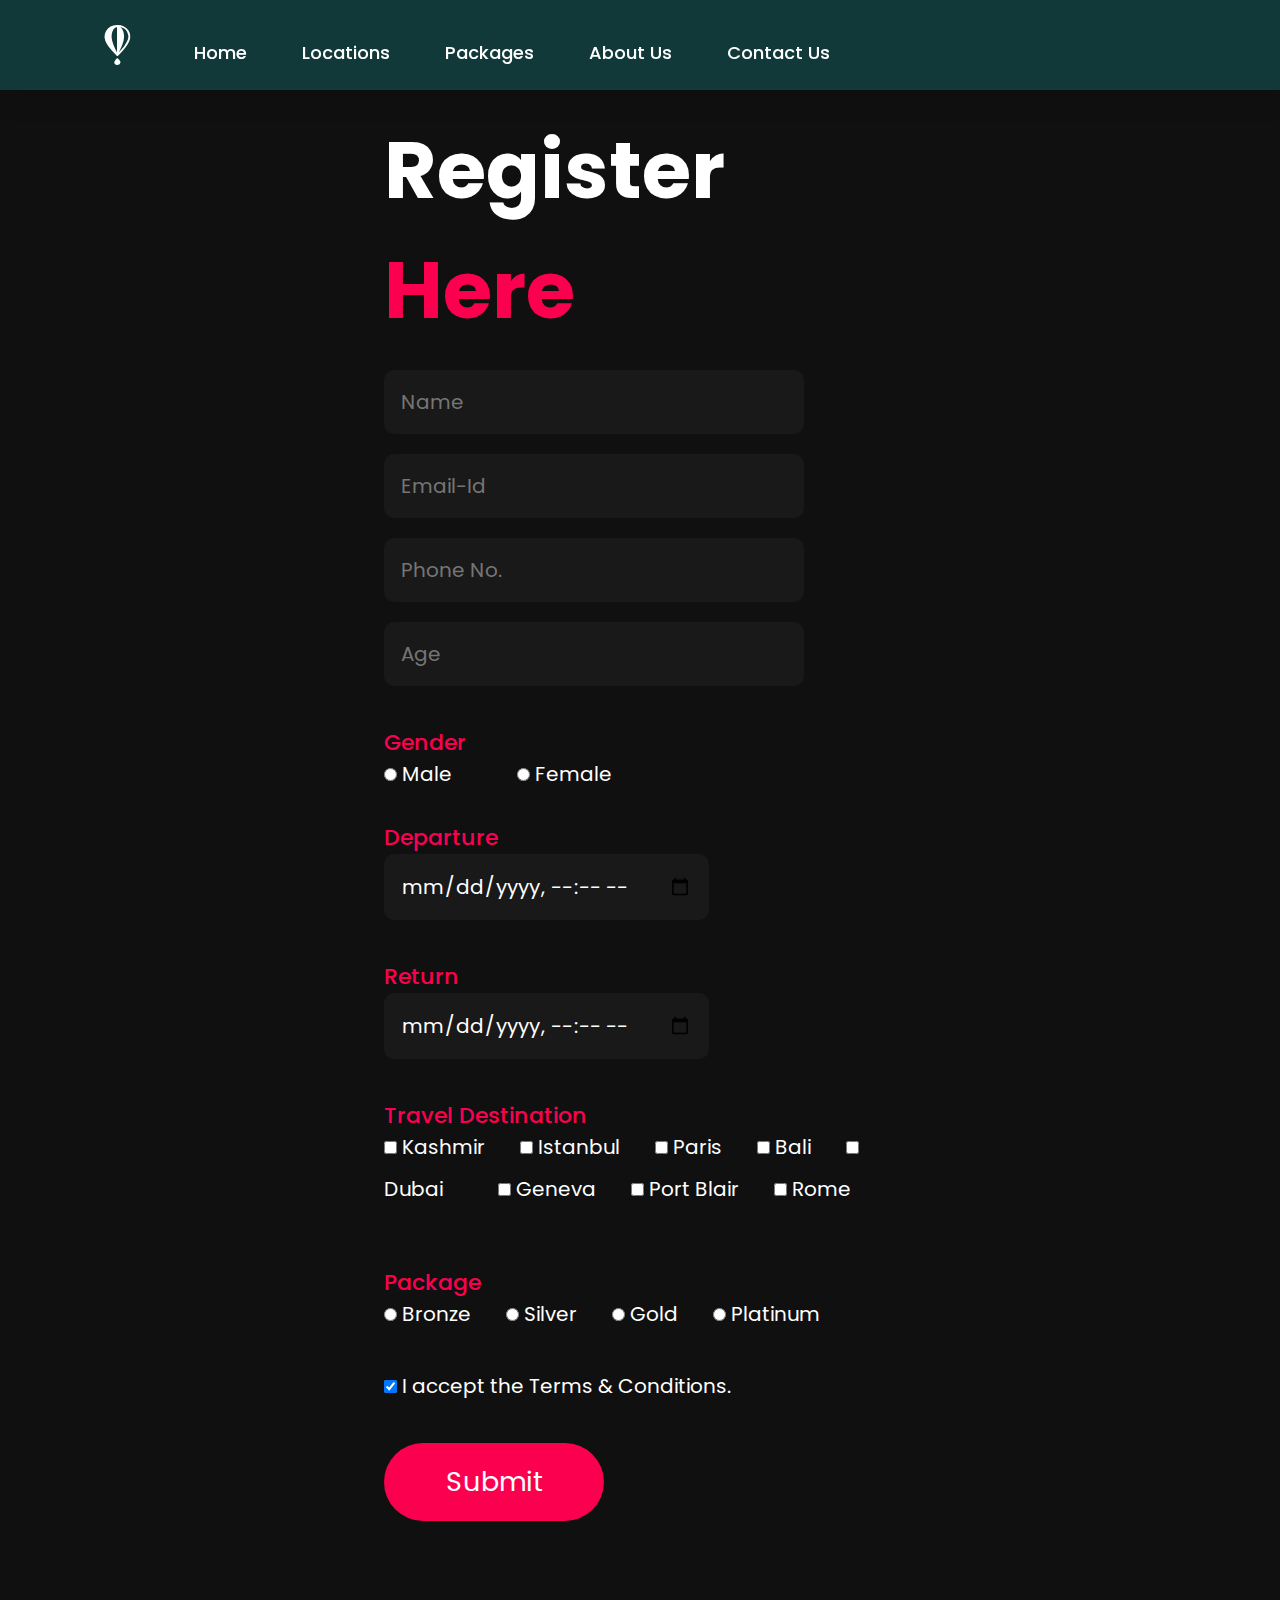
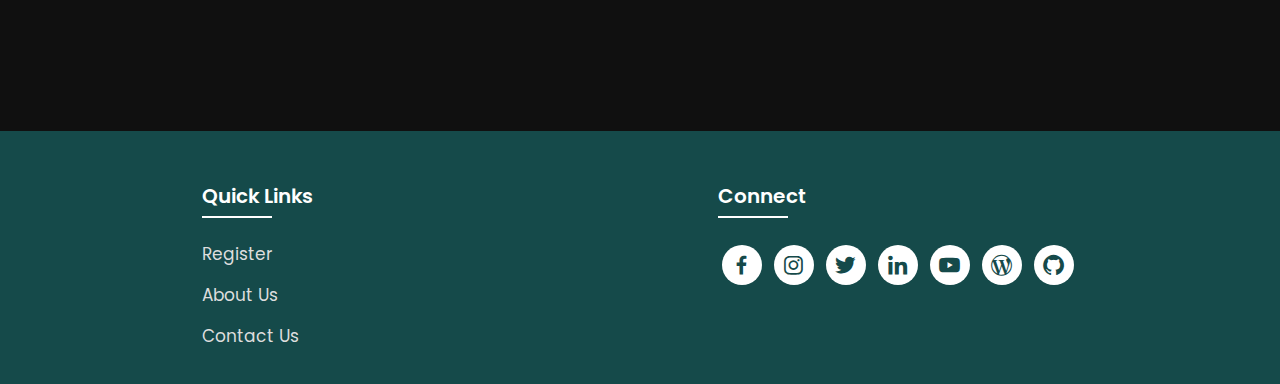
<file: register.html>
<!DOCTYPE html>
<html lang="en">
<head>
    <meta charset="UTF-8">
    <meta http-equiv="X-UA-Compatible" content="IE=edge">
    <meta name="viewport" content="width=device-width, initial-scale=1.0">
    <title>Register Here</title>
    <link rel="icon" href="">
    <link rel="stylesheet" type="text/css" href="css/style.css">
    <link rel="preconnect" href="https://fonts.googleapis.com">
    <link rel="preconnect" href="https://fonts.gstatic.com" crossorigin>
    <link href="https://fonts.googleapis.com/css2?family=Paytone+One&family=Poppins:wght@100;200;300;400;500;600;700;800;900&display=swap" rel="stylesheet">
    <link rel="stylesheet" href="https://cdnjs.cloudflare.com/ajax/libs/font-awesome/6.0.0-beta3/css/all.min.css" >
    <link rel="stylesheet"
    href="https://unpkg.com/boxicons@latest/css/boxicons.min.css">
    <style>
        .navbar{
            display: flex;
            justify-content: space-between;
        }
    </style>
</head>
<body class="register-body">

    <nav>
        <div  class="fa-brands fa-fly" id="icon">
        <ul class="navbar">
            <li>
                <a href=".#">Home</a>
                <a href="#">Locations</a>
                <a href="#">Packages</a>
                <a href="#">About Us</a>
                <a href="#">Contact Us</a>
            </li>
        </ul>
    </nav>

    <section class="registration">
        <div class="register-form">
            <h1>Register <span>Here</span></h1>
            <form action="" onsubmit="return validateform()">

            <input type="text" name="myname1" placeholder="Name" id="name" required>
            <input type="email" name="myemail" placeholder="Email-Id" id="" required>
            <input type="tel" name="myphone" placeholder="Phone No." id="phonenum" required>
            <input type="number" name="myage" placeholder="Age" id="" required>
            <h4>Gender</h4>
            <input type="radio" name="mygender" id="" required> Male &nbsp; &nbsp; &nbsp; &nbsp; &nbsp; &nbsp; 
            <input type="radio" name="mygender" id=""> Female
            <h4>Departure</h4>
            <input type="datetime-local" name="departuredate" id="" required>
            <h4>Return</h4>
            <input type="datetime-local" name="returndate" id="" required>
            <h4>Travel Destination</h4>
            <input type="checkbox" name="td" id=""> Kashmir &nbsp; &nbsp; &nbsp;
            <input type="checkbox" name="td" id=""> Istanbul &nbsp; &nbsp; &nbsp;
            <input type="checkbox" name="td" id=""> Paris &nbsp; &nbsp; &nbsp;
            <input type="checkbox" name="td" id=""> Bali &nbsp; &nbsp; &nbsp;
            <input type="checkbox" name="td" id=""> Dubai &nbsp; &nbsp; &nbsp; &nbsp; &nbsp;
            <input type="checkbox" name="td" id=""> Geneva &nbsp; &nbsp; &nbsp; 
            <input type="checkbox" name="td" id=""> Port Blair &nbsp; &nbsp; &nbsp;
            <input type="checkbox" name="td" id=""> Rome &nbsp; &nbsp; &nbsp;
            <br> <br>
            <h4>Package</h4>
            <input type="radio" name="locations" id="loc1" required> Bronze &nbsp; &nbsp; &nbsp;
            <input type="radio" name="locations" id="loc1"> Silver &nbsp; &nbsp; &nbsp;
            <input type="radio" name="locations" id="loc1"> Gold &nbsp; &nbsp; &nbsp;
            <input type="radio" name="locations" id="loc1"> Platinum &nbsp; &nbsp; &nbsp;
            <br> <br> 
            <input type="checkbox" name="t&c" id="" checked required> I accept the Terms & Conditions.
            <br> <br> 
            <input type="submit" value="Submit" class="submitbtn">

        </form>
        </div>
    </section>

<!-- Footer -->

<section class="footer">
    <div class="foot">
        <div class="footer-content">
            
            <div class="footlinks">
                <h4>Quick Links</h4>
                <ul>
                    <li><a href="">Register</a></li>
                    <li><a href="">About Us</a></li>
                    <li><a href="">Contact Us</a></li>
                </ul>
            </div>

            <div class="footlinks">
                <h4>Connect</h4>
                <div class="social">
                    <a href="" target="_blank"><i class='bx bxl-facebook'></i></a>
                    <a href="" target="_blank"><i class='bx bxl-instagram' ></i></a>
                    <a href="" target="_blank"><i class='bx bxl-twitter' ></i></a>
                    <a href="" target="_blank"><i class='bx bxl-linkedin' ></i></a>
                    <a href="" target="_blank"><i class='bx bxl-youtube' ></i></a>
                    <a href="" target="_blank"><i class='bx bxl-wordpress' ></i></a>
                    <a href="" target="_blank"><i class='bx bxl-github'></i></a>
                </div>
            </div>
            
        </div>
    </div>

</section>

<!-- Javascript -->
<script>
    function validateform(){ 
        var tel=document.getElementById("phonenum").value;  

        if(tel.length<10){  
            alert("Phone number must be of atleast 10 digits!");  
            return false;  
        } else if(isNaN(tel)){
            alert("Phone number should not include character!");
            return false;
        }
        return true;
}  
</script>

</body>
</html>
</file>
<file: css/style.css>
*{
    padding:0;
    margin:0;
    box-sizing:border;
    font-family:'Poppins',sans-serif;
    text-decoration: none;
    list-style: none;
    scroll-behavior: smooth;
}

/* Home page */

.banner{
    width:100%;
    height: 100vh;
    overflow: hidden;
    display: flex;
    justify-content: center;
    align-items: center;
}

.banner video{
    position: absolute;
    top: 0;
    left: 0;
    object-fit: cover;
    width: 100%;
    height: 100%;
    pointer-events: none;
}

.content{
    position: relative;
    z-index: 1;
    width: 100%;
    height: 100vh;
    background-image: linear-gradient(rgba(1, 0, 5, 0.3),rgba(4, 1, 17, 0.3));



}

nav{
    width: 100%;
    height: 90px;
    position: fixed;
    background-color: rgb(18, 57, 57);
    box-shadow: 5px 5px 30px rgba(0, 0, 0, 15%);
    display: flex;
    align-items: center;
    justify-content: space-between;
}
#icon {
    font-size: 40px; /* Adjust size according to preference */
    color: white; /* Ensure the icon stands out */
    margin: 2vh;
    margin-left: 8%;
    display: flex;
    justify-content: center;
    align-items: center;
}



nav ul li{
    list-style: none;
    display: inline-block;
    margin-left: 40px;
}

.navbar{
    display: flex;
    margin-right: 4vh;
}

.navbar a{
    color: white;
    font-size: 18px;
    padding: 10px 22px;
    border-radius: 4px;
    font-weight: 500;   
    text-decoration: none;
    transition: ease 0.40s;
}

.navbar a:hover,.navbar a.active{
    background: white;
    color: black;
    box-shadow: 5px 10px 30px rgb(85 85 85 / 20%);
    border-radius: 5px;
    
}

nav ul li a{
    text-decoration: none;
    color: rgb(255, 255, 255);
    font-size: 17px;
}

.title{
    text-decoration: none;
    /* display: inline-block; */
    font-size: 4vh;
    color: rgb(255, 255, 255);
    padding: 14px 17px;
    margin-top: 32vh;
    text-align: center;
    vertical-align: center;
}

.title h1{
    font-size: 10vh;
    text-shadow: 2px black;
    transition: ease 0.3s;
}

.title h1:hover{
    color:transparent;
    -webkit-text-stroke: 1px white;
    
}

.button{
    display: inline-block;
    margin-top:5vh;
    font-size: 25px;
    padding: 10px 30px;
    color: rgb(0, 10, 10);
    /* background-color:rgb(164, 44, 44); */
    background-color: white;
    border-radius: 20px;
    text-decoration: none;
    transition: ease 0.30s;
}

.button:hover{
    transform: scale(1.1);
    color: white;
    background-color: rgb(0, 11, 11);
    /* border: 2px solid rgb(42, 37, 68); */
    box-shadow: 5px 10px 30px rgba(0, 0, 0, 0.4);
    padding: 10px 30px;
}

/* Services */

.text h2{
    font-size: 40px;
    font-weight: 650;
    margin-top: 40px;
    margin-bottom: 10px;
    line-height: 2;
    text-align: center;
}

.rowitems{
    display: grid;
    grid-template-columns: repeat(auto-fit,minmax(100px,auto));
    gap: 25px;
    align-items: center;
    text-align: center;
    margin-top: 20px;
    margin-left: 30px ;
    margin-right: 30px;
    margin-bottom:10px ;
}

.container-box{
    border: 1px solid #565454;
    border-radius: 5px;
    padding: 50px 10px;
    transition: all 0.7s ease 0s;
    cursor: pointer;
}

.container-image img{
    height: 100px;
    width: 100px;
    padding: 10px;
    margin-bottom: 15px;
}

.container-box h4{
    font-size: 20px;
    margin-bottom: 5px;
    font-weight: 550;
}

.container-box p{
    font-size: 16px;
    color: #808080;
}

.container-box:hover{
    transform: translateX(3px);
    box-shadow: 5px 20px 50px rgba(78, 78, 78, 0.1);
    border: 1px solid transparent;
    border-radius: 0px;
}

/* Packages */

.package-title{
    text-align: center;
}

.package-title h2{
    font-size: 40px;
    font-weight: 650;
    padding-top: 75px;
    padding-bottom: 10px;
    line-height: 2;
}

.package-content{
    display: flex;
    justify-content: space-around;
    flex-wrap: wrap;
}

.image{
    position: relative;
    transition: all 0.3s cubic-bezier(0.445,0.05,0.55,0.95);
    cursor: pointer;
    filter: brightness(95%);
}

.image img{
    width: 90%;
    height: 500px;
    border-radius: 30px;
}

.image h3{
    color: white;
    position: absolute;
    font-size: 30px;
    font-weight: 600;
    text-align: center;
    top: 10px;
    right: 20px;
}

.dest-content{
    display: flex;
    flex-wrap: wrap;
    justify-content: space-between;
    align-items: center;
    padding-top: 15px;
    margin-bottom: 50px;
}

.location h4{
    font-size: 25px;
    letter-spacing: 1px;
    font-weight: 600;
    margin-bottom: 2px;
}

.pac-details li{
    font-size: 19px;
    color: #4c4c4c;
    margin-left: 15px;
    margin-bottom: 2px;
    list-style-type: disc;
}

.image:hover{
    filter: brightness(120%);
    transform: scale(1.03);
}

/* Locations */
#locations{
background-color: #8a8787;
}

.location-content{
    display: flex;
    justify-content: space-around;
    flex-wrap: wrap;
   
}

.col-content{
    position: relative;
    filter:brightness(95%);
    transition: all 0.3s cubic-bezier(0.445,0.05,0.55,0.95);
    padding-right: 3px;
}

.col-content img{
    margin-bottom: 40px;
    height: 500px;
    border-radius: 27px;
    width: 90%;
    
}

.col-content h5{
    position: absolute;
    font-size: 25px;
    color: white;
    font-weight: 500;
    left: 20px;
    bottom: 105px;
    cursor: pointer;
}

.col-content p{
    position: absolute;
    font-size: 20px;
    color: white;
    left: 20px;
    bottom: 80px;
    cursor: pointer;
}

.col-content:hover{
    filter: brightness(120%);
    transform: scale(1.03);
    cursor: pointer;
}

/* Newsletter */

.newsletter{
    display: flex;
    flex-wrap: wrap;
    align-items: center;
    justify-content: space-around;
}

.newstext h2{
    margin-top: 100px;
    font-size: 38px;
}

.newstext p{
    font-size: 20px;
    color: #4c4c4c;
}

.newsletter form{
    margin-top: 100px;
    width: 100%;
    position: relative;
}

.newsletter form input:first-child{
    display: inline-block;
    width: 300px;
    font-size: 17px;
    outline: none;
    border: none;
    border-radius: 20px;
    padding: 20px 150px 20px 30px;
    box-shadow: 5px 10px 30px rgb(85 85 85 / 20%);
}

.newsletter form input:last-child{
    display: inline-block;
    position: absolute;
    outline: none;
    border: 2px solid transparent;
    border-radius: 20px;
    color: white;
    background-color: rgb(21, 74, 74);
    padding: 14px 30px;
    cursor: pointer;
    font-size: 17px;
    font-weight: 450;
    top: 6px;
    right: 6px;
    transition: ease 0.30s;
}

.newsletter form input:last-child:hover{
    border: 2px solid rgb(21, 74, 74);
    background-color: white;
    color: rgb(21, 74, 74);
}


/* Footer */

.footer{
    margin-top: 80px;
    background-color: rgb(21, 74, 74);
}

.foot{
    padding: 20px 0;
}

.footer-content{
    display: flex;
    flex-wrap: wrap;
    justify-content: space-around;
    
}

.footlinks h4{
    margin-top: 30px;
    font-size: 20px;
    font-weight: 600;
    color: white;
    margin-bottom: 30px;
    position: relative;
}


.footlinks h4::before{
    content: "";
    position: absolute;
    height: 2px;
    width: 70px;
    left: 0;
    bottom: -7px;
    background: white;
}

.footlinks ul li{
    margin-bottom: 15px;
}

.footlinks ul li a{
    font-size: 17px;
    color: #dddddd;
    display: block;
    transition: ease 0.30s;
}

.footlinks ul li a:hover{
    transform: translate(6px);
    color: white;
}

.social a{
    font-size: 25px;
    margin: 4px;
    height: 40px;
    width: 40px;
    color: rgb(21, 74, 74);
    background-color: white;
    display: inline-flex;
    justify-content: center;
    align-items: center;
    border-radius: 20px;
    transition: ease 0.30s;
}

.social a:hover{
    transform: scale(1.2);
}

.end{
    text-align: center;
    padding-top: 60px;
    padding-bottom: 12px;
}

.end p{
    font-size: 15px;
    color: white;
    letter-spacing: 1px;
    font-weight: 300;
}

/* About Us */

.aboutbody{
    background-color: #191919;
}

.about{
    width: 100%;
    padding: 78px 0px;
}

.about img{
    height: auto;
    width: 400px;
}

.abt-text{
    width: 500px;
}

.abt-text h1{
    font-size: 70px;
    color: white;
    margin-bottom: 20px;
    letter-spacing: 1px;
}

.abt-text h1 span{
    color: #fc0050;
    letter-spacing: 1px;
}

.abt-text p{
    color: white;
    font-size: 24px;
    margin-bottom: 45px;
    line-height: 30px;
    letter-spacing: 1px;
}

.main{
    width: 1130px;
    max-width: 95%;
    margin: 0 auto;
    display: flex;
    align-items: center;
    justify-content: space-around;
}

.connectbtn{
    display: inline-block;
    background-color: #fc0050;
    font-size: 18px;
    color: white;
    font-weight: bold;
    padding: 13px 30px;
    border-radius: 30px;
    transition: ease 0.4s;
    border: 2px solid transparent;
    letter-spacing: 1px;
}

.connectbtn:hover{
    background-color: transparent;
    border: 2px solid #fc0050;
    transform: scale(1.1);
}

.connect-section{
    margin-top: 26px;
}


.social-icons a{
    height: 40px;
    width: 40px;
    margin: 4px;
    font-size: 30px;
    color: #101010;
    background-color: white;
    border-radius: 20px;
    display: inline-flex;
    justify-content: center;
    align-items: center;
    transition: ease 0.30s;
}

.social-icons a:hover{
    transform: scale(1.2);
}

/* Contact Us */

.contactbody{
    background-color: #101010;
    background-repeat: no-repeat;
    background-size: cover;
    
}

.contact{
    padding: 110px 30%;
    height: 100%;
    min-height: 100vh;
}

.contact-form h1{
    font-size: 80px;
    color: white;
    margin-bottom: 20px;
}

.contact-form h1 span{
    color:#fc0050;
}

.contact-form p{
    color: white;
    line-height: 30px;
    letter-spacing: 1px;
    font-size: 23px;
    margin-bottom: 20px;
}


.contact-form form input,form textarea{
    width: 100%;
    padding: 17px;
    border: none;
    outline: none;
    background-color: #191919;
    font-size: 20px;
    color: white;
    margin-bottom: 10px;
    border-radius: 10px;
}

.contact-form form .submit-btn{
    display: inline-block;
    background-color: #fc0050;
    font-size: 27px;
    font-weight: 600px;
    border: 2px solid transparent;
    border-radius: 40px;
    width: 220px;
    cursor: pointer;
    transition: ease 0.30s;

}

.contact-form form .submit-btn:hover{
    border: 2px solid #fc0050;
    background-color: transparent;
    transform: scale(1.1);

}

/* Registration Form */

.register-body{
    background-color: #101010;
    background-repeat: no-repeat;
    background-size: cover;

}

.registration{
    padding: 110px 30%;
    height: 100%;
    min-height: 100vh;
}

.register-form h1{
    font-size: 80px;
    color: white;
    margin-bottom: 20px;
}
.register-form h1 span{
    color: #fc0050;
}

.register-form{
    color: white;
    font-size: 20px;
}

.register-form form input{
    color: white;
    padding: 17px;
    background-color: #191919;
    font-size: 20px;
    outline: none;
    border: none;
    border-radius: 10px;
    margin-bottom: 20px;
    
}
.register-form h4{
    font-size: 22px;
    font-weight: 500;
    margin-top: 20px;
    color: #fc0050;
}


.register-form form .submitbtn{
    display: inline-block;
    background-color: #fc0050;
    font-size: 27px;
    font-weight: 600px;
    border: 2px solid transparent;
    border-radius: 60px;
    width: 220px;
    cursor: pointer;
    transition: ease 0.30s;
}

.register-form form .submitbtn:hover{
    border: 2px solid #fc0050;
    background-color: transparent;
    transform: scale(1.1);
}


.location-body{
    background-color: #191919;
    color: white;
}

.location-section{
    padding: 110px;
    height: 100%;
    min-height: 100vh;
}

.location-heading h1{
    margin-top: 20px;
    font-size: 60px;
    margin-bottom: 20px;
}

.location-heading h1 span{
    color: #fc0050;
}

.location-detail h1{
    padding-top: 60px;
    color: #fc0050;
    font-size: 40px;
}

.location-detail p{
    font-size: 20px;
    margin-top: 40px;
    margin-bottom: 10px;
}

.location-img img{
    height: 400px;
    width: 400px;
    margin-top: 30px;
    margin-bottom: 30px;
}

.stars i{
    font-size: 20px;
    color: rgb(197, 167, 44);
}
</file>
